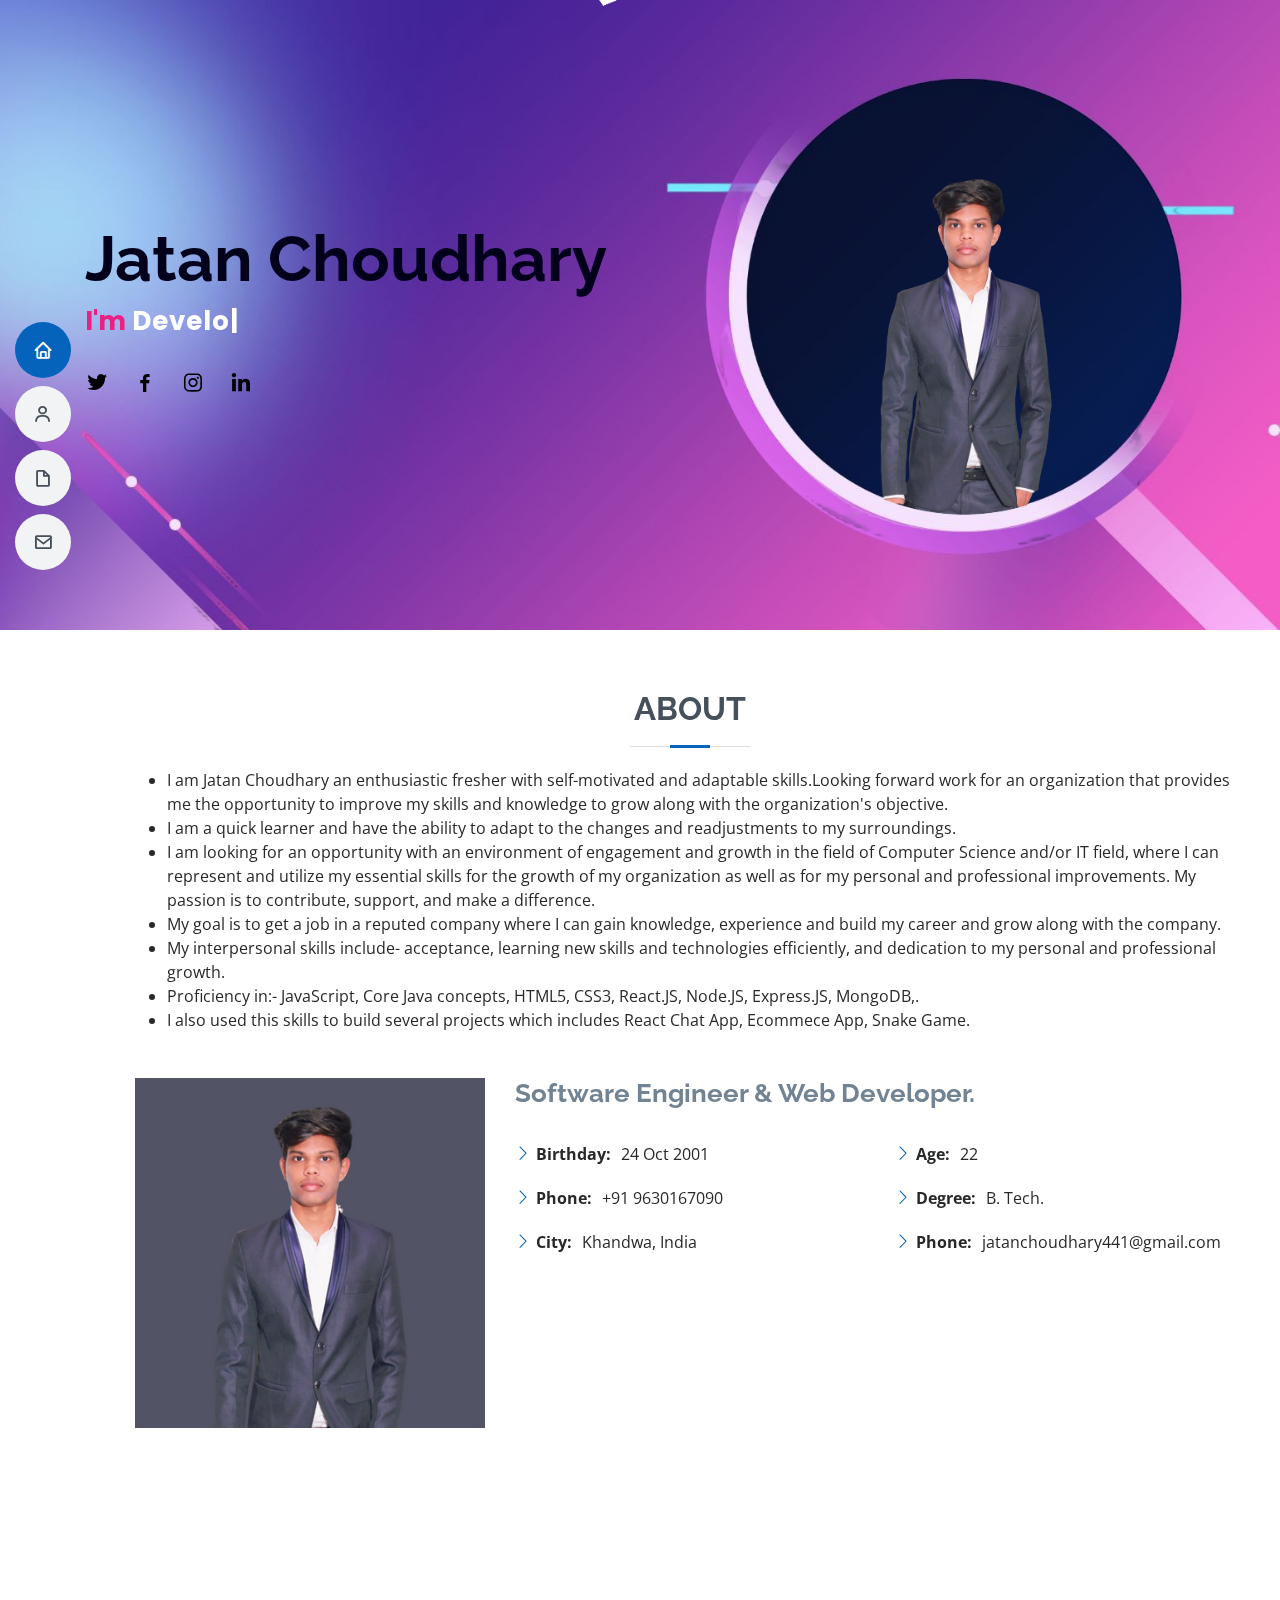
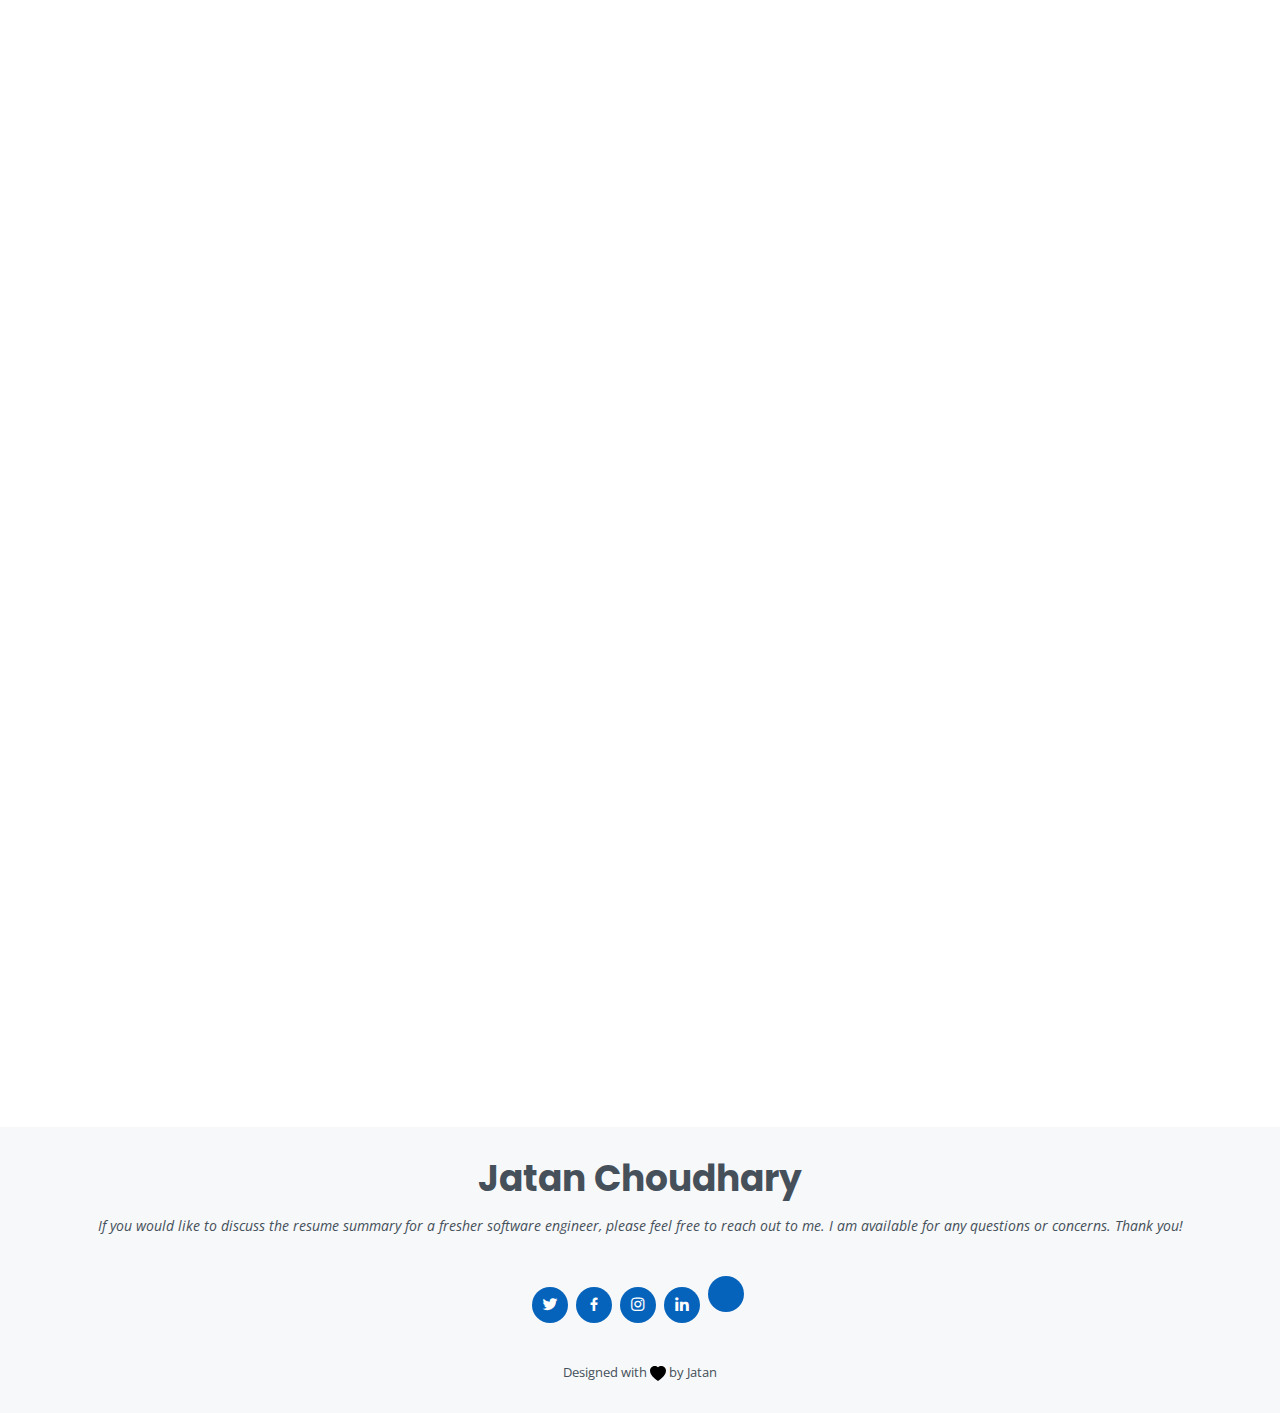
<file: Portfolio/index.html>
<!DOCTYPE html>
<html lang="en">

<head>
  <meta charset="utf-8">
  <meta content="width=device-width, initial-scale=1.0" name="viewport">

  <title>Jatan Choudhary</title>
  <meta content="" name="description">
  <meta content="" name="keywords">

  <!-- Favicons -->
  <link href="assets/img/logo.png" rel="icon">
  <link href="assets/img/apple-touch-icon.png" rel="apple-touch-icon">

  <!-- Google Fonts -->
  <link href="https://fonts.googleapis.com/css?family=Open+Sans:300,300i,400,400i,600,600i,700,700i|Raleway:300,300i,400,400i,500,500i,600,600i,700,700i|Poppins:300,300i,400,400i,500,500i,600,600i,700,700i" rel="stylesheet">

  <!-- Vendor CSS Files -->
  <link rel="stylesheet" href="https://cdn.jsdelivr.net/npm/bootstrap@4.0.0/dist/css/bootstrap.min.css" integrity="sha384-Gn5384xqQ1aoWXA+058RXPxPg6fy4IWvTNh0E263XmFcJlSAwiGgFAW/dAiS6JXm" crossorigin="anonymous">
  <link href="assets/vendor/aos/aos.css" rel="stylesheet">
  <link href="assets/vendor/bootstrap/css/bootstrap.min.css" rel="stylesheet">
  <link href="assets/vendor/bootstrap-icons/bootstrap-icons.css" rel="stylesheet">
  <link href="assets/vendor/boxicons/css/boxicons.min.css" rel="stylesheet">
  <link href="assets/vendor/glightbox/css/glightbox.min.css" rel="stylesheet">
  <link href="assets/vendor/swiper/swiper-bundle.min.css" rel="stylesheet">
  <link rel="stylesheet" href="https://cdn.jsdelivr.net/npm/bootstrap@4.0.0/dist/css/bootstrap.min.css" integrity="sha384-Gn5384xqQ1aoWXA+058RXPxPg6fy4IWvTNh0E263XmFcJlSAwiGgFAW/dAiS6JXm" crossorigin="anonymous">

  <!--  Main CSS File -->
  <link href="assets/css/style.css" rel="stylesheet">

  <link rel="stylesheet" href="https://cdnjs.cloudflare.com/ajax/libs/font-awesome/6.2.1/css/all.min.css" integrity="sha512-MV7K8+y+gLIBoVD59lQIYicR65iaqukzvf/nwasF0nqhPay5w/9lJmVM2hMDcnK1OnMGCdVK+iQrJ7lzPJQd1w==" crossorigin="anonymous" referrerpolicy="no-referrer" />

</head>

<body>

  <!-- ======= Mobile nav toggle button ======= -->
  <!-- <button type="button" class="mobile-nav-toggle d-xl-none"><i class="bi bi-list mobile-nav-toggle"></i></button> -->
  <i class="bi bi-list mobile-nav-toggle d-xl-none"></i>
  <!-- ======= Header ======= -->
  <header id="header" class="d-flex flex-column justify-content-center">

    <nav id="navbar" class="navbar nav-menu">
      <ul>
        <li><a href="#hero" class="nav-link scrollto active"><i class="bx bx-home"></i> <span>Home</span></a></li>
        <li><a href="#about" class="nav-link scrollto"><i class="bx bx-user"></i> <span>About</span></a></li>
        <li><a href="#resume" class="nav-link scrollto"><i class="bx bx-file-blank"></i> <span>Resume</span></a></li>       
        <li><a href="#contact" class="nav-link scrollto"><i class="bx bx-envelope"></i> <span>Contact</span></a></li>
      </ul>
    </nav><!-- .nav-menu -->

  </header><!-- End Header -->

  <!-- ======= Hero Section ======= -->
  <section id="hero" class="d-flex flex-column justify-content-center ">
    <div class="container" data-aos="zoom-in" data-aos-delay="100">
      <h1>Jatan Choudhary</h1>
      <p><b> I'm <span class="typed" data-typed-items="Developer, programmer"></span></b></p>
      <div class="social-links ">
        <a href="https://twitter.com/jatanchoudhary1https://twitter.com/jatanchoudhary1" class="twitter"><i class="bx bxl-twitter"></i></a>
        <a href="https://www.facebook.com/jatan.choudhary.127" class="facebook"><i class="bx bxl-facebook"></i></a>
        <a href="https://www.instagram.com/jatan.choudhary._/" class="instagram"><i class="bx bxl-instagram"></i></a>
        <a href="https://www.linkedin.com/in/jatan-choudhary-b42a1a1a9/" class="linkedin"><i class="bx bxl-linkedin"></i></a>
        <a href="https://www.hackerrank.com/jatanchoudhary41?hr_r=1" class="linkedin"><i class="fa-brands fa-hackerrank"></i></a>
      </div>
    </div>
  </section><!-- End Hero -->

  <main id="main">

    <!-- ======= About Section ======= -->
    <section id="about" class="about">
      <div class="container" data-aos="fade-up">

        <div class="section-title">
          <h2>About</h2>
          <div class="text-left">
            <ul>
          <p><li> I am Jatan Choudhary an enthusiastic fresher with self-motivated and
              adaptable skills.Looking forward work for an
              organization that provides me the opportunity to
              improve my skills and knowledge to grow along with
              the organization's objective.</li></p>

          <p><li> I am a quick learner and have the ability to adapt to the changes and readjustments to my surroundings.</li></p>

          <p><li> I am looking for an opportunity with an environment of engagement and growth in the field of Computer Science and/or IT field, where I can represent and utilize my essential skills for the growth of my organization
             as well as for my personal and professional improvements. My passion is to contribute, support, and make a difference.</li></p>

          <p><li> My goal is to get a job in a reputed company where I can gain knowledge, 
          experience and build my career and grow along with the company.</li></p>

          <p><li> My interpersonal skills include- acceptance, learning new skills and 
          technologies efficiently, and dedication to my personal and professional growth.</li></p>

          <p><li> Proficiency in:- JavaScript, Core Java concepts, HTML5, CSS3, React.JS, Node.JS, Express.JS, MongoDB,.</li></p>

          <p><li> I also used this skills to build several projects which includes React Chat App, Ecommece App, Snake Game.</li></p>
        </ul>
      
            </div>
        </div>
       
        <div class="row">
          <div class="col-lg-4">
            <img src="assets/img/Jatan-Linkedin.png" class="img-fluid" alt="">
          </div>
          <div class="col-lg-8 pt-4 pt-lg-0 content">
            <h3>Software Engineer &amp; Web Developer.</h3><br>
            <!-- <p class="font-italic"> Can write something here.</p> -->
            <div class="row">
              <div class="col-lg-6">
                <ul>
                  <li><i class="bi bi-chevron-right"></i> <strong>Birthday:</strong> <span>24 Oct 2001</span></li>
                  <li><i class="bi bi-chevron-right"></i> <strong>Phone:</strong> <span>+91 9630167090</span></li>
                  <li><i class="bi bi-chevron-right"></i> <strong>City:</strong> <span>Khandwa, India</span></li>
                </ul>
              </div>
              <div class="col-lg-6">
                <ul>
                  <li><i class="bi bi-chevron-right"></i> <strong>Age:</strong> <span>22</span></li>
                  <li><i class="bi bi-chevron-right"></i> <strong>Degree:</strong> <span>B. Tech.</span></li>
                  <li><i class="bi bi-chevron-right"></i> <strong>Phone:</strong> <span>jatanchoudhary441@gmail.com</span></li>
                </ul>
              </div>
            </div>
            <!-- <p> Can write something            </p> -->
          </div>
        </div>

      </div>
    </section><!-- End About Section -->



    <!-- ======= Skills Section ======= -->
    <section id="skills" class="skills section-bg">
      <div class="container" data-aos="fade-up">

        <div class="section-title">
          <h2>Skills</h2>
       
        </div>

        <div class="row skills-content">
          <div class="col-lg-6">

            <div class="progress">
              <span class="skill">HTML <i class="val">100%</i></span>
              <div class="progress-bar-wrap">
                <div class="progress-bar" role="progressbar" aria-valuenow="100" aria-valuemin="0" aria-valuemax="100"></div>
              </div>
            </div>

            <div class="progress">
              <span class="skill">CSS <i class="val">90%</i></span>
              <div class="progress-bar-wrap">
                <div class="progress-bar" role="progressbar" aria-valuenow="90" aria-valuemin="0" aria-valuemax="100"></div>
              </div>
            </div>

            <div class="progress">
              <span class="skill">JavaScript <i class="val">75%</i></span>
              <div class="progress-bar-wrap">
                <div class="progress-bar" role="progressbar" aria-valuenow="75" aria-valuemin="0" aria-valuemax="100"></div>
              </div>
            </div>

         

            <div class="progress">
              <span class="skill">Java <i class="val">80%</i></span>
              <div class="progress-bar-wrap">
                <div class="progress-bar" role="progressbar" aria-valuenow="80" aria-valuemin="0" aria-valuemax="100"></div>
              </div>
            </div>

              <div class="progress">
              <span class="skill">GIT <i class="val">80%</i></span>
              <div class="progress-bar-wrap">
                <div class="progress-bar" role="progressbar" aria-valuenow="80" aria-valuemin="0" aria-valuemax="100"></div>
              </div>
            </div>
         
         

          </div>
          <div class="col-lg-6">

            

            <div class="progress">
              <span class="skill">MongoDB <i class="val">90%</i></span>
              <div class="progress-bar-wrap">
                <div class="progress-bar" role="progressbar" aria-valuenow="90" aria-valuemin="0" aria-valuemax="100"></div>
              </div>
            </div>

            <div class="progress">
              <span class="skill">ExpressJS <i class="val">90%</i></span>
              <div class="progress-bar-wrap">
                <div class="progress-bar" role="progressbar" aria-valuenow="90" aria-valuemin="0" aria-valuemax="100"></div>
              </div>
            </div>

           

            <div class="progress">
              <span class="skill">ReactJS <i class="val">80%</i></span>
              <div class="progress-bar-wrap">
                <div class="progress-bar" role="progressbar" aria-valuenow="80" aria-valuemin="0" aria-valuemax="100"></div>
              </div>
            </div>

            <div class="progress">
              <span class="skill">NodeJS <i class="val">90%</i></span>
              <div class="progress-bar-wrap">
                <div class="progress-bar" role="progressbar" aria-valuenow="90" aria-valuemin="0" aria-valuemax="100"></div>
              </div>
            </div>

            <div class="progress">
              <span class="skill">Redux <i class="val">80%</i></span>
              <div class="progress-bar-wrap">
                <div class="progress-bar" role="progressbar" aria-valuenow="80" aria-valuemin="0" aria-valuemax="100"></div>
              </div>
            </div>
            

      
          </div>
        </div>

      </div>
    </section><!-- End Skills Section -->

    <!-- ======= Resume Section ======= -->
    <section id="resume" class="resume">
      <div class="container" data-aos="fade-up">

        <div class="section-title">
          <h2>Resume</h2>
         
        </div>

        <div class="row">
          <div class="col-lg-6">
            <h3 class="resume-title">Sumary</h3>
            <div class="resume-item pb-0">
              <h4>Jatan Choudhary</h4>
              <p><em>I am Jatan Choudhary an enthusiastic fresher with self-motivated and
              adaptable skills.Looking forward work for an
              organization that provides me the opportunity to
              improve my skills and knowledge to grow along with
              the organization's objective.</em></p>
              <ul>
                <li>Khandwa, MP, India</li>
                <li>(+91) 9630167090</li>
                <li>jatanchoudhary441@gmail.com</li>
              </ul>
            </div>

            <h3 class="resume-title">Education</h3>
            <div class="resume-item">
              <h4>Bachelor of Technology</h4>
              <h5>2020 - 2023</h5>
              <p><em>Lakshmi Narain College of Technology, Bhopal</em></p>
              <p>Branch : Computer Science &amp; Engineering</p>
              <p>CGPA : 8.95</p>
            </div>
            <div class="resume-item">
              <h4>Diploma</h4>
              <h5>2017 - 2020</h5>
              <p><em>MJP Polytechnic College, Khandwa </em></p>
              <p>Branch : Computer Science &amp; Engineering</p>
              <p>CGPA : 7.20</p>
            </div>

          
  
              <h3 class="resume-title">Projects</h3>
              <div class="resume-item">
                <h5>Ecommerce App - <a href="https://ecommerce-app-jatan.vercel.app/">Live</a> - <a href="https://github.com/Jatan441/MERN-Stack/tree/main/Ecommerce%20App">Github<i class="fas fa-long-arrow-right arrow1" aria-hidden="true"></i>
                </a> </h5>
                
                <h6>Oct 2023 - Nov 2023</h6>
                  <ul>
                    <li>Developed responsive e-commerce platform using MERN stack for optimal user experience.</li>
                    <li>Integrated secure payment gateway using Braintree platform, enhancing online transaction capabilities.</li>
                    <li>Implemented JWT-based user authentication for secure access control.</li>
                    <li>Deployed application on Vercel, optimizing performance and ensuring high availability.</li>                
                  </ul>
            </div>

              <div class="resume-item">
                <h5>React Chat App - <a href="https://velvety-cajeta-edadf6.netlify.app/">Live</a> - <a href="https://github.com/Jatan441/MERN-Stack/tree/main/React-chat-app">Github<i class="fas fa-long-arrow-right arrow1" aria-hidden="true"></i>
                </a> </h5>
                <h6>Sept 2023 - Nov 2023</h6>
                  <ul>
                    <li>I have developed a group chat web application using HTML, CSS, Node, React, and Firebase. The application allows multiple users to log in with their Google accounts and communicate with one another in real time.</li>
                    <li>I implemented authentication and authorization and used Firebase real-time database to store the messages. The application is hosted on Netlify.</li>
                  </ul>
              </div>
  
              <!-- <div class="resume-item">
                <h5>Snake Game - <a href="https://github.com/Jatan441/JavaScript/tree/main/Snake%20Game">Github<i class="fas fa-long-arrow-right arrow1" aria-hidden="true"></i>
                </a> </h5>
                <h6>Dec 2021–June 2021</h6>
                  <ul>
                   <li>I have built a version of the classic snake game using HTML, CSS, and JavaScript. The goal of the game is to build a snake and eat food without touching the walls or the snake's body.</li>
                   <li>I have successfully created a version of this game that provides a fun and entertaining experience for players.</li>
                  </ul>
              </div> -->
  
              
  

          </div>


          <div class="col-lg-6">

            <h3 class="resume-title">Technical Skills</h3>
            <div class="resume-item pb-0">
              <h5>HTML</h5>
              <h5>CSS</h5>
              <h5>JAVA</h5>
              <h5>JAVASCRIPT</h5>
              <h5>REACT</h5>
              <h5>EXPRESS</h5>
              <h5>MONGODB</h5>
              <h5>NODE</h5>
              <h5>REDUX</h5>
              <h5>GIT</h5>

            </div>

            <h3 class="resume-title">Professional Experience</h3>
            <div class="resume-item">
              <h4>Full Stack Web Developer Intern</h4>
              <h5><a href="https://www.devtown.in/">Devtown</a></h5>
              <div class="d-flex justify-content-between"> <p><em>oct 2021 - Jan 2022 </em> </p> <p> <em>Remote</em></p> </div>
              
              <ul>
                <li> Completed a three-month internship program at DevTown, where I was trained in Javascript and developed a solid understanding of web development methodology.</li>
                <li> Worked on a project utilizing MongoDB, Mongoose, Express, React, Node, Redux.</li>
                <li> Gained hands-on experience in building REST API calls, which enhanced my understanding of REST APIs</li>
              </ul>
            </div>

            <div class="resume-item">
              <h4>Web Developer Intern</h4>
              <h5><a href="https://www.linkedin.com/company/oneartbeat/?originalSubdomain=in">One Artbeat</a></h5>
              <div class="d-flex justify-content-between"> <p><em>oct 2021 - Jan 2022 </em> </p> <p> <em>Remote</em></p> </div>
              <ul>
               <li>Participated in a three-month internship where I engaged with the team to shape and redesign the website to sell paintings online.</li>
               <li>Worked cross-functionally to enhance the overall user experience of the platform by revamping the frontend to match modern styling using Bootstrap and React.</li>
               <li>Participated in testing and deployment processes to ensure the website was functional and user-friendly.</li>
              </ul>
            </div>

            <div class="resume-item">
              <h4>Web Developer & Designing Intern</h4>
              <h5><a href="https://www.thesparksfoundationsingapore.org/">The Spark Foundation</a></h5>
              <div class="d-flex justify-content-between"> <p><em>June 2022 - June 2022 </em> </p> <p> <em>Remote</em></p> </div>
              <ul>
                <li>Completed a one-month internship program, worked on various projects using HTML, CSS, JavaScript, Servlet, JSP, and MySQL.</li>
                <li>Designed and developed dynamic web pages using HTML, CSS, and JavaScript and used Servlet and JSP to create dynamic and interactive web pages.</li>
                <li>This internship provided me with the opportunity to apply my theoretical knowledge and gain hands-on experience in web development technologies, such as HTML, CSS, JavaScript, Servlet, JSP, and MySQL.</li>
              </ul>
            </div>

            <h3 class="resume-title">Achievements</h3>
            <div class="resume-item pb-0">
              <ul>
                <li>Won swag form Hacktoberfest by Digital Ocean.</li>
                <li>Rated 4 Stars on Hackerrank in Java.</li>
              </ul>
            </div>
          </div>
 <a href="https://drive.google.com/file/d/1O99gE6eJI9bgKxmXe4APTvLRA7Aa4UKZ/view?usp=sharing" target="_blank" ><button class="btn btn-primary text-left">Download Resume <i class="fas fa-long-arrow-right arrow1" aria-hidden="true"></i></button></a>
      </div>
    </section><!-- End Resume Section -->

 

    <!-- ======= Contact Section ======= -->
    <section id="contact" class="contact">
      <div class="container" data-aos="fade-up">

        <div class="section-title">
          <h2>Contact</h2>
        </div>

        <div class="row mt-1">

          <div class="col-lg-4">
            <div class="info">
              <div class="address">
                <i class="bi bi-geo-alt"></i>
                <h4>Location:</h4>
                <p>Khandwa, MP, India</p>
              </div>

              <div class="email">
                <i class="bi bi-envelope"></i>
                <h4>Email:</h4>
                <p>jatanchoudhary441@gmail.com</p>
              </div>

              <div class="phone">
                <i class="bi bi-phone"></i>
                <h4>Call:</h4>
                <p>+91 9630167090</p>
              </div>

            </div>

          </div>

          <div class="col-lg-8 mt-5 mt-lg-0">

            <form     action="https://formspree.io/f/xlekgrzy"
                      method="POST"role="form" class="php-email-form">
              <div class="row">
                <div class="col-md-6 form-group">
                  <input type="text" name="name" class="form-control" id="name" placeholder="Your Name" required>
                </div>
                <div class="col-md-6 form-group mt-3 mt-md-0">
                  <input type="email" class="form-control" name="email" id="email" placeholder="Your Email" required>
                </div>
              </div>
              <div class="form-group mt-3">
                <input type="text" class="form-control" name="subject" id="subject" placeholder="Subject" required>
              </div>
              <div class="form-group mt-3">
                <textarea class="form-control" name="message" rows="5" placeholder="Message" required></textarea>
              </div>
              <div class="my-3">
                <div class="loading">Loading</div>
                <div class="sent-message">Your message has been sent. Thank you!</div>
                <div class="error-message"></div>
              </div>
              <div class="text-center"><button type="submit">Send Message</button></div>
            </form>

          </div>

        </div>

      </div>
    </section><!-- End Contact Section -->

  </main><!-- End #main -->

  <!-- ======= Footer ======= -->
  <footer id="footer">
    <div class="container">
      <h3>Jatan Choudhary</h3>
      <p>If you would like to discuss the resume summary for a fresher software engineer, please feel free to reach out to me. I am available for any questions or concerns. Thank you!</p>
      <div class="social-links">
        <a href="https://twitter.com/jatanchoudhary1https://twitter.com/jatanchoudhary1" class="twitter"><i class="bx bxl-twitter"></i></a>
        <a href="https://www.facebook.com/jatan.choudhary.127" class="facebook"><i class="bx bxl-facebook"></i></a>
        <a href="https://www.instagram.com/jatan.choudhary._/" class="instagram"><i class="bx bxl-instagram"></i></a>
        <a href="https://www.linkedin.com/in/jatan-choudhary-b42a1a1a9/" class="linkedin"><i class="bx bxl-linkedin"></i></a>
        <a href="https://www.hackerrank.com/jatanchoudhary41?hr_r=1" class="linkedin"><i class="fa-brands fa-hackerrank"></i></a>
      </div>

      <div class="credits">
      
        Designed with <svg xmlns="http://www.w3.org/2000/svg" width="16" height="16"  fill="red-color" class="bi bi-heart-fill" viewBox="0 0 16 16">
          <path fill-rule="evenodd" d="M8 1.314C12.438-3.248 23.534 4.735 8 15-7.534 4.736 3.562-3.248 8 1.314z"/>
        </svg> by Jatan
      </div>
    </div>
  </footer><!-- End Footer -->

  <div id="preloader"></div>
  <a href="#" class="back-to-top d-flex align-items-center justify-content-center"><i class="bi bi-arrow-up-short"></i></a>

  <!-- Vendor JS Files -->
  <script src="assets/vendor/aos/aos.js"></script>
  <script src="assets/vendor/bootstrap/js/bootstrap.bundle.min.js"></script>
  <script src="assets/vendor/glightbox/js/glightbox.min.js"></script>
  <script src="assets/vendor/isotope-layout/isotope.pkgd.min.js"></script>
  <script src="assets/vendor/php-email-form/validate.js"></script>
  <script src="assets/vendor/purecounter/purecounter.js"></script>
  <script src="assets/vendor/swiper/swiper-bundle.min.js"></script>
  <script src="assets/vendor/typed.js/typed.min.js"></script>
  <script src="assets/vendor/waypoints/noframework.waypoints.js"></script>
  
  <!-- Template Main JS File -->
  <script src="assets/js/main.js"></script>

</body>

</html>
</file>
<file: Portfolio/assets/css/style.css>
/**
* Template Name: MyResume - v4.0.1
* Template URL: https://bootstrapmade.com/free-html-bootstrap-template-my-resume/
* Author: BootstrapMade.com
* License: https://bootstrapmade.com/license/
*/

/*--------------------------------------------------------------
# General
--------------------------------------------------------------*/
body {
  font-family: "Open Sans", sans-serif;
  color: #272829;
}

a {
  color: #0563bb;
  text-decoration: none;
}

a:hover {
  color: #067ded;
  text-decoration: none;
}

h1,
h2,
h3,
h4,
h5,
h6 {
  font-family: "Raleway", sans-serif;
}

/*--------------------------------------------------------------
# Back to top button
--------------------------------------------------------------*/
.back-to-top {
  position: fixed;
  visibility: hidden;
  opacity: 0;
  right: 15px;
  bottom: 15px;
  z-index: 996;
  background: #0563bb;
  width: 40px;
  height: 40px;
  border-radius: 50px;
  transition: all 0.4s;
}

.back-to-top i {
  font-size: 28px;
  color: #fff;
  line-height: 0;
}

.back-to-top:hover {
  background: #0678e3;
  color: #fff;
}

.back-to-top.active {
  visibility: visible;
  opacity: 1;
}

/*--------------------------------------------------------------
# Preloader
--------------------------------------------------------------*/
#preloader {
  position: fixed;
  top: 0;
  left: 0;
  right: 0;
  bottom: 0;
  z-index: 9999;
  overflow: hidden;
  background: #fff;
}

#preloader:before {
  content: "";
  position: fixed;
  top: calc(50% - 30px);
  left: calc(50% - 30px);
  border: 6px solid #0563bb;
  border-top-color: #fff;
  border-bottom-color: #fff;
  border-radius: 50%;
  width: 60px;
  height: 60px;
  -webkit-animation: animate-preloader 1s linear infinite;
  animation: animate-preloader 1s linear infinite;
}

@-webkit-keyframes animate-preloader {
  0% {
    transform: rotate(0deg);
  }
  100% {
    transform: rotate(360deg);
  }
}

@keyframes animate-preloader {
  0% {
    transform: rotate(0deg);
  }
  100% {
    transform: rotate(360deg);
  }
}

/*--------------------------------------------------------------
# Disable aos animation delay on mobile devices
--------------------------------------------------------------*/
@media screen and (max-width: 768px) {
  [data-aos-delay] {
    transition-delay: 0 !important;
  }
}

/*--------------------------------------------------------------
# Header
--------------------------------------------------------------*/
#header {
  position: fixed;
  top: 0;
  left: 0;
  bottom: 0;
  z-index: 9997;
  transition: all 0.5s;
  padding: 15px;
  overflow-y: auto;
}

@media (max-width: 992px) {
  #header {
    width: 300px;
    background: #fff;
    border-right: 1px solid #e6e9ec;
    left: -300px;
  }
}

@media (min-width: 992px) {
  #main {
    margin-left: 100px;
  }
}

/*--------------------------------------------------------------
# Navigation Menu
--------------------------------------------------------------*/
/**
* Desktop Navigation 
*/
.nav-menu {
  padding: 0;
  display: block;
}

.nav-menu * {
  margin: 0;
  padding: 0;
  list-style: none;
}

.nav-menu > ul > li {
  position: relative;
  white-space: nowrap;
}

.nav-menu a {
  display: flex;
  align-items: center;
  color: #45505b;
  padding: 10px 18px;
  margin-bottom: 8px;
  transition: 0.3s;
  font-size: 15px;
  border-radius: 50px;
  background: #f2f3f5;
  height: 56px;
  width: 100%;
  overflow: hidden;
  transition: 0.3s;
}

.nav-menu a i {
  font-size: 20px;
}

.nav-menu a span {
  padding: 0 5px 0 7px;
  color: #45505b;
}

@media (min-width: 992px) {
  .nav-menu a {
    width: 56px;
  }
  .nav-menu a span {
    display: none;
    color: #fff;
  }
}

.nav-menu a:hover,
.nav-menu .active,
.nav-menu li:hover > a {
  color: #fff;
  background: #0563bb;
}

.nav-menu a:hover span,
.nav-menu .active span,
.nav-menu li:hover > a span {
  color: #fff;
}

.nav-menu a:hover,
.nav-menu li:hover > a {
  width: 100%;
  color: #fff;
}

.nav-menu a:hover span,
.nav-menu li:hover > a span {
  display: block;
}

/**
* Mobile Navigation 
*/
.mobile-nav-toggle {
  position: fixed;
  right: 10px;
  top: 10px;
  z-index: 9998;
  border: 0;
  background: none;
  font-size: 28px;
  transition: all 0.4s;
  outline: none !important;
  line-height: 0;
  cursor: pointer;
  border-radius: 50px;
  padding: 5px;
}

.mobile-nav-toggle i {
  color: #45505b;
}

.mobile-nav-active {
  overflow: hidden;
}

.mobile-nav-active #header {
  left: 0;
}

.mobile-nav-active .mobile-nav-toggle {
  color: #fff;
  background-color: #0563bb;
}

/*--------------------------------------------------------------
# Hero Section
--------------------------------------------------------------*/
#hero {
  width: 100%;
  height: 70vh;
  background: url("../img/cover.png") top right no-repeat;
  background-size: cover;
  position: relative;
}

@media (max-width: 480px) {
  #hero {
    height: 22dvh;
    width: 100%;
    background-size: contain;
  }

  #hero .container {
    height: 15dvh;
    width: 65dvw;
    top: 20px;
    position: absolute;
  }
  #hero .container h1 {
    font-size: 20px;
  }
  #hero .container p {
    font-size: 15px;
    margin: 0px;
  }
  #hero .container .social-links {
    margin: 0px;
  }
  #hero .container i {
    font-size: 15px;
    margin: 0px;
  }
  #hero .container a {
    margin: 0px;
    padding: 0px;
  }
}

@media (min-width: 481px) and (max-width: 1000px) {
  #hero {
    height: 50dvh;
    width: 100%;
    background-size: cover;
  }

  #hero .container {
    height: 20dvh;
    width: 50dvw;
    top: 80px;
    position: absolute;
  }
  #hero .container h1 {
    font-size: 40px;
  }
  #hero .container p {
    font-size: 25px;
    margin: 10px;
  }
  #hero .container .social-links {
    margin: 10px;
  }
  #hero .container i {
    font-size: 25px;
    margin: 0px;
  }
  #hero .container a {
    margin: 0px;
    padding: 0px;
  }
}

#hero:before {
  content: "";
  /* background: rgba(255, 255, 255, 0.8); */
  position: absolute;
  bottom: 0;
  top: 0;
  left: 0;
  right: 0;
}

#hero h1 {
  margin: 0;
  font-size: 64px;
  font-weight: 700;
  line-height: 56px;
  color: #03001c;
}

#hero p {
  color: rgb(233, 33, 133);
  margin: 15px 0 0 0;
  font-size: 26px;
  font-family: "Poppins", sans-serif;
}

#hero p span {
  color: #ffffff;
  letter-spacing: 1px;
}

#hero .social-links {
  margin-top: 30px;
}

#hero .social-links a {
  font-size: 24px;
  display: inline-block;
  color: #000;
  line-height: 1;
  margin-right: 20px;
  transition: 0.3s;
}

#hero .social-links a:hover {
  color: #0563bb;
}

@media (max-width: 992px) {
  #hero {
    text-align: center;
  }
  #hero h1 {
    font-size: 32px;
    line-height: 36px;
  }
  #hero p {
    margin-top: 10px;
    font-size: 20px;
    line-height: 24px;
  }
}

/*--------------------------------------------------------------
# Sections General
--------------------------------------------------------------*/
section {
  padding: 60px 0;
  overflow: hidden;
}

.section-title {
  text-align: center;
  padding-bottom: 30px;
}

.section-title h2 {
  font-size: 32px;
  font-weight: bold;
  text-transform: uppercase;
  margin-bottom: 20px;
  padding-bottom: 20px;
  position: relative;
  color: #45505b;
}

.section-title h2::before {
  content: "";
  position: absolute;
  display: block;
  width: 120px;
  height: 1px;
  background: #ddd;
  bottom: 1px;
  left: calc(50% - 60px);
}

.section-title h2::after {
  content: "";
  position: absolute;
  display: block;
  width: 40px;
  height: 3px;
  background: #0563bb;
  bottom: 0;
  left: calc(50% - 20px);
}

.section-title p {
  margin-bottom: 0;
}

/*--------------------------------------------------------------
# About
--------------------------------------------------------------*/

.about .content h3 {
  font-weight: 700;
  font-size: 26px;
  color: #728394;
}

.about .content ul {
  list-style: none;
  padding: 0;
}

.about .content ul li {
  margin-bottom: 20px;
  display: flex;
  align-items: center;
}

.about .content ul strong {
  margin-right: 10px;
}

.about .content ul i {
  font-size: 16px;
  margin-right: 5px;
  color: #0563bb;
  line-height: 0;
}

.about .content p:last-child {
  margin-bottom: 0;
}

/*--------------------------------------------------------------
# Facts
--------------------------------------------------------------*/
.facts .count-box {
  padding: 30px 30px 25px 30px;
  margin-top: 30px;
  width: 100%;
  position: relative;
  text-align: center;
  background: #fff;
}

.facts .count-box i {
  position: absolute;
  top: -25px;
  left: 50%;
  transform: translateX(-50%);
  font-size: 24px;
  background: #0563bb;
  color: #fff;
  border-radius: 50px;
  display: inline-flex;
  align-items: center;
  justify-content: center;
  width: 48px;
  height: 48px;
}

.facts .count-box span {
  font-size: 36px;
  display: block;
  font-weight: 600;
  color: #011426;
}

.facts .count-box p {
  padding: 0;
  margin: 0;
  font-family: "Raleway", sans-serif;
  font-size: 14px;
}

/*--------------------------------------------------------------
# Akills
--------------------------------------------------------------*/
.skills .progress {
  height: 60px;
  display: block;
  background: none;
  border-radius: 0;
}

.skills .progress .skill {
  padding: 10px 0;
  margin: 0;
  text-transform: uppercase;
  display: block;
  font-weight: 600;
  font-family: "Poppins", sans-serif;
  color: #45505b;
}

.skills .progress .skill .val {
  float: right;
  font-style: normal;
}

.skills .progress-bar-wrap {
  background: #f2f3f5;
}

.skills .progress-bar {
  width: 1px;
  height: 10px;
  transition: 0.9s;
  background-color: #0563bb;
}

/*--------------------------------------------------------------
# Resume
--------------------------------------------------------------*/
.resume .resume-title {
  font-size: 26px;
  font-weight: 700;
  margin-top: 20px;
  margin-bottom: 20px;
  color: #45505b;
}

.resume .resume-item {
  padding: 0 0 20px 20px;
  margin-top: -2px;
  border-left: 2px solid #0563bb;
  position: relative;
}

.resume .resume-item h4 {
  line-height: 18px;
  font-size: 18px;
  font-weight: 600;
  text-transform: uppercase;
  font-family: "Poppins", sans-serif;
  color: #0563bb;
  margin-bottom: 10px;
}

.resume .resume-item h5 {
  font-size: 16px;
  background: #f7f8f9;
  padding: 5px 15px;
  display: inline-block;
  font-weight: 600;
  margin-bottom: 10px;
}

.resume .resume-item ul {
  padding-left: 20px;
}

.resume .resume-item ul li {
  padding-bottom: 10px;
}

.resume .resume-item:last-child {
  padding-bottom: 0;
}

.resume .resume-item::before {
  content: "";
  position: absolute;
  width: 16px;
  height: 16px;
  border-radius: 50px;
  left: -9px;
  top: 0;
  background: #fff;
  border: 2px solid #0563bb;
}

/*--------------------------------------------------------------
# Portfolio
--------------------------------------------------------------*/
.portfolio .portfolio-item {
  margin-bottom: 30px;
}

.portfolio #portfolio-flters {
  padding: 0;
  margin: 0 auto 25px auto;
  list-style: none;
  text-align: center;
  background: #fff;
  border-radius: 50px;
  padding: 2px 15px;
}

.portfolio #portfolio-flters li {
  cursor: pointer;
  display: inline-block;
  padding: 10px 15px;
  font-size: 14px;
  font-weight: 600;
  line-height: 1;
  text-transform: uppercase;
  color: #272829;
  margin-bottom: 5px;
  transition: all 0.3s ease-in-out;
}

.portfolio #portfolio-flters li:hover,
.portfolio #portfolio-flters li.filter-active {
  color: #0563bb;
}

.portfolio #portfolio-flters li:last-child {
  margin-right: 0;
}

.portfolio .portfolio-wrap {
  transition: 0.3s;
  position: relative;
  overflow: hidden;
  z-index: 1;
  background: rgba(69, 80, 91, 0.8);
}

.portfolio .portfolio-wrap::before {
  content: "";
  background: rgba(255, 255, 255, 0.7);
  position: absolute;
  left: 30px;
  right: 30px;
  top: 30px;
  bottom: 30px;
  transition: all ease-in-out 0.3s;
  z-index: 2;
  opacity: 0;
}

.portfolio .portfolio-wrap .portfolio-info {
  opacity: 0;
  position: absolute;
  top: 0;
  left: 0;
  right: 0;
  bottom: 0;
  text-align: center;
  z-index: 3;
  transition: all ease-in-out 0.3s;
  display: flex;
  flex-direction: column;
  justify-content: center;
  align-items: center;
}

.portfolio .portfolio-wrap .portfolio-info::before {
  display: block;
  content: "";
  width: 48px;
  height: 48px;
  position: absolute;
  top: 35px;
  left: 35px;
  border-top: 3px solid #d7dce1;
  border-left: 3px solid #d7dce1;
  transition: all 0.5s ease 0s;
  z-index: 9994;
}

.portfolio .portfolio-wrap .portfolio-info::after {
  display: block;
  content: "";
  width: 48px;
  height: 48px;
  position: absolute;
  bottom: 35px;
  right: 35px;
  border-bottom: 3px solid #d7dce1;
  border-right: 3px solid #d7dce1;
  transition: all 0.5s ease 0s;
  z-index: 9994;
}

.portfolio .portfolio-wrap .portfolio-info h4 {
  font-size: 20px;
  color: #45505b;
  font-weight: 600;
}

.portfolio .portfolio-wrap .portfolio-info p {
  color: #45505b;
  font-size: 14px;
  text-transform: uppercase;
  padding: 0;
  margin: 0;
}

.portfolio .portfolio-wrap .portfolio-links {
  text-align: center;
  z-index: 4;
}

.portfolio .portfolio-wrap .portfolio-links a {
  color: #45505b;
  margin: 0 2px;
  font-size: 28px;
  display: inline-block;
  transition: 0.3s;
}

.portfolio .portfolio-wrap .portfolio-links a:hover {
  color: #148af9;
}

.portfolio .portfolio-wrap:hover::before {
  top: 0;
  left: 0;
  right: 0;
  bottom: 0;
  opacity: 1;
}

.portfolio .portfolio-wrap:hover .portfolio-info {
  opacity: 1;
}

.portfolio .portfolio-wrap:hover .portfolio-info::before {
  top: 15px;
  left: 15px;
}

.portfolio .portfolio-wrap:hover .portfolio-info::after {
  bottom: 15px;
  right: 15px;
}

/*--------------------------------------------------------------
# Portfolio Details
--------------------------------------------------------------*/
.portfolio-details {
  padding-top: 40px;
}

.portfolio-details .portfolio-details-slider img {
  width: 100%;
}

.portfolio-details .portfolio-details-slider .swiper-pagination {
  margin-top: 20px;
  position: relative;
}

.portfolio-details
  .portfolio-details-slider
  .swiper-pagination
  .swiper-pagination-bullet {
  width: 12px;
  height: 12px;
  background-color: #fff;
  opacity: 1;
  border: 1px solid #0563bb;
}

.portfolio-details
  .portfolio-details-slider
  .swiper-pagination
  .swiper-pagination-bullet-active {
  background-color: #0563bb;
}

.portfolio-details .portfolio-info {
  padding: 30px;
  box-shadow: 0px 0 30px rgba(69, 80, 91, 0.08);
}

.portfolio-details .portfolio-info h3 {
  font-size: 22px;
  font-weight: 700;
  margin-bottom: 20px;
  padding-bottom: 20px;
  border-bottom: 1px solid #eee;
}

.portfolio-details .portfolio-info ul {
  list-style: none;
  padding: 0;
  font-size: 15px;
}

.portfolio-details .portfolio-info ul li + li {
  margin-top: 10px;
}

.portfolio-details .portfolio-description {
  padding-top: 30px;
}

.portfolio-details .portfolio-description h2 {
  font-size: 26px;
  font-weight: 700;
  margin-bottom: 20px;
}

.portfolio-details .portfolio-description p {
  padding: 0;
}

/*--------------------------------------------------------------
# Services
--------------------------------------------------------------*/
.services .icon-box {
  text-align: center;
  padding: 70px 20px 80px 20px;
  transition: all ease-in-out 0.3s;
  background: #fff;
  box-shadow: 0px 5px 90px 0px rgba(110, 123, 131, 0.05);
}

.services .icon-box .icon {
  margin: 0 auto;
  width: 100px;
  height: 100px;
  display: flex;
  align-items: center;
  justify-content: center;
  transition: ease-in-out 0.3s;
  position: relative;
}

.services .icon-box .icon i {
  font-size: 36px;
  transition: 0.5s;
  position: relative;
}

.services .icon-box .icon svg {
  position: absolute;
  top: 0;
  left: 0;
}

.services .icon-box .icon svg path {
  transition: 0.5s;
  fill: #f5f5f5;
}

.services .icon-box h4 {
  font-weight: 600;
  margin: 10px 0 15px 0;
  font-size: 22px;
}

.services .icon-box h4 a {
  color: #45505b;
  transition: ease-in-out 0.3s;
}

.services .icon-box p {
  line-height: 24px;
  font-size: 14px;
  margin-bottom: 0;
}

.services .icon-box:hover {
  border-color: #fff;
  box-shadow: 0px 0 35px 0 rgba(0, 0, 0, 0.08);
}

.services .iconbox-blue i {
  color: #47aeff;
}

.services .iconbox-blue:hover .icon i {
  color: #fff;
}

.services .iconbox-blue:hover .icon path {
  fill: #47aeff;
}

.services .iconbox-orange i {
  color: #ffa76e;
}

.services .iconbox-orange:hover .icon i {
  color: #fff;
}

.services .iconbox-orange:hover .icon path {
  fill: #ffa76e;
}

.services .iconbox-pink i {
  color: #e80368;
}

.services .iconbox-pink:hover .icon i {
  color: #fff;
}

.services .iconbox-pink:hover .icon path {
  fill: #e80368;
}

.services .iconbox-yellow i {
  color: #ffbb2c;
}

.services .iconbox-yellow:hover .icon i {
  color: #fff;
}

.services .iconbox-yellow:hover .icon path {
  fill: #ffbb2c;
}

.services .iconbox-red i {
  color: #ff5828;
}

.services .iconbox-red:hover .icon i {
  color: #fff;
}

.services .iconbox-red:hover .icon path {
  fill: #ff5828;
}

.services .iconbox-teal i {
  color: #11dbcf;
}

.services .iconbox-teal:hover .icon i {
  color: #fff;
}

.services .iconbox-teal:hover .icon path {
  fill: #11dbcf;
}

/*--------------------------------------------------------------
# Testimonials
--------------------------------------------------------------*/
.testimonials .section-header {
  margin-bottom: 40px;
}

.testimonials .testimonial-item {
  text-align: center;
}

.testimonials .testimonial-item .testimonial-img {
  width: 120px;
  border-radius: 50%;
  border: 4px solid #fff;
  margin: 0 auto;
}

.testimonials .testimonial-item h3 {
  font-size: 20px;
  font-weight: bold;
  margin: 10px 0 5px 0;
  color: #111;
}

.testimonials .testimonial-item h4 {
  font-size: 14px;
  color: #999;
  margin: 0 0 15px 0;
}

.testimonials .testimonial-item .quote-icon-left,
.testimonials .testimonial-item .quote-icon-right {
  color: #90c8fc;
  font-size: 26px;
}

.testimonials .testimonial-item .quote-icon-left {
  display: inline-block;
  left: -5px;
  position: relative;
}

.testimonials .testimonial-item .quote-icon-right {
  display: inline-block;
  right: -5px;
  position: relative;
  top: 10px;
}

.testimonials .testimonial-item p {
  font-style: italic;
  margin: 0 auto 15px auto;
}

.testimonials .swiper-pagination {
  margin-top: 20px;
  position: relative;
}

.testimonials .swiper-pagination .swiper-pagination-bullet {
  width: 12px;
  height: 12px;
  background-color: #fff;
  opacity: 1;
  border: 1px solid #0563bb;
}

.testimonials .swiper-pagination .swiper-pagination-bullet-active {
  background-color: #0563bb;
}

@media (min-width: 992px) {
  .testimonials .testimonial-item p {
    width: 80%;
  }
}

/*--------------------------------------------------------------
# Contact
--------------------------------------------------------------*/
.contact .info {
  width: 100%;
  background: #fff;
}

.contact .info i {
  font-size: 20px;
  color: #0563bb;
  float: left;
  width: 44px;
  height: 44px;
  background: #eef7ff;
  display: flex;
  justify-content: center;
  align-items: center;
  border-radius: 50px;
  transition: all 0.3s ease-in-out;
}

.contact .info h4 {
  padding: 0 0 0 60px;
  font-size: 22px;
  font-weight: 600;
  margin-bottom: 5px;
  color: #45505b;
}

.contact .info p {
  padding: 0 0 0 60px;
  margin-bottom: 0;
  font-size: 14px;
  color: #728394;
}

.contact .info .email,
.contact .info .phone {
  margin-top: 40px;
}

.contact .info .email:hover i,
.contact .info .address:hover i,
.contact .info .phone:hover i {
  background: #0563bb;
  color: #fff;
}

.contact .php-email-form {
  width: 100%;
  background: #fff;
}

.contact .php-email-form .form-group {
  padding-bottom: 8px;
}

.contact .php-email-form .error-message {
  display: none;
  color: #fff;
  background: #ed3c0d;
  text-align: left;
  padding: 15px;
  font-weight: 600;
}

.contact .php-email-form .error-message br + br {
  margin-top: 25px;
}

.contact .php-email-form .sent-message {
  display: none;
  color: #fff;
  background: #18d26e;
  text-align: center;
  padding: 15px;
  font-weight: 600;
}

.contact .php-email-form .loading {
  display: none;
  background: #fff;
  text-align: center;
  padding: 15px;
}

.contact .php-email-form .loading:before {
  content: "";
  display: inline-block;
  border-radius: 50%;
  width: 24px;
  height: 24px;
  margin: 0 10px -6px 0;
  border: 3px solid #18d26e;
  border-top-color: #eee;
  -webkit-animation: animate-loading 1s linear infinite;
  animation: animate-loading 1s linear infinite;
}

.contact .php-email-form input,
.contact .php-email-form textarea {
  border-radius: 4px;
  box-shadow: none;
  font-size: 14px;
}

.contact .php-email-form input {
  height: 44px;
}

.contact .php-email-form textarea {
  padding: 10px 12px;
}

.contact .php-email-form button[type="submit"] {
  background: #0563bb;
  border: 0;
  padding: 10px 35px;
  color: #fff;
  transition: 0.4s;
  border-radius: 50px;
}

.contact .php-email-form button[type="submit"]:hover {
  background: #0678e3;
}

@-webkit-keyframes animate-loading {
  0% {
    transform: rotate(0deg);
  }
  100% {
    transform: rotate(360deg);
  }
}

@keyframes animate-loading {
  0% {
    transform: rotate(0deg);
  }
  100% {
    transform: rotate(360deg);
  }
}

/*--------------------------------------------------------------
# Footer
--------------------------------------------------------------*/
#footer {
  background: #f7f8f9;
  color: #45505b;
  font-size: 14px;
  text-align: center;
  padding: 30px 0;
}

#footer h3 {
  font-size: 36px;
  font-weight: 700;
  position: relative;
  font-family: "Poppins", sans-serif;
  padding: 0;
  margin: 0 0 15px 0;
}

#footer p {
  font-size: 15;
  font-style: italic;
  padding: 0;
  margin: 0 0 40px 0;
}

#footer .social-links {
  margin: 0 0 40px 0;
}

#footer .social-links a {
  font-size: 18px;
  display: inline-block;
  background: #0563bb;
  color: #fff;
  line-height: 1;
  padding: 8px 0;
  margin-right: 4px;
  border-radius: 50%;
  text-align: center;
  width: 36px;
  height: 36px;
  transition: 0.3s;
}

#footer .social-links a:hover {
  background: #0678e3;
  color: #fff;
  text-decoration: none;
}

#footer .copyright {
  margin: 0 0 5px 0;
}

#footer .credits {
  font-size: 13px;
}

.arrow1 {
  animation: slide1 1s ease-in-out infinite;
  margin-left: 9px;
}

.item {
  width: 100px;
  height: 50px;
  margin: 10px;
  position: relative;
}

@keyframes slide1 {
  0%,
  100% {
    transform: translate(0, 0);
  }

  50% {
    transform: translate(10px, 0);
  }
}
</file>
